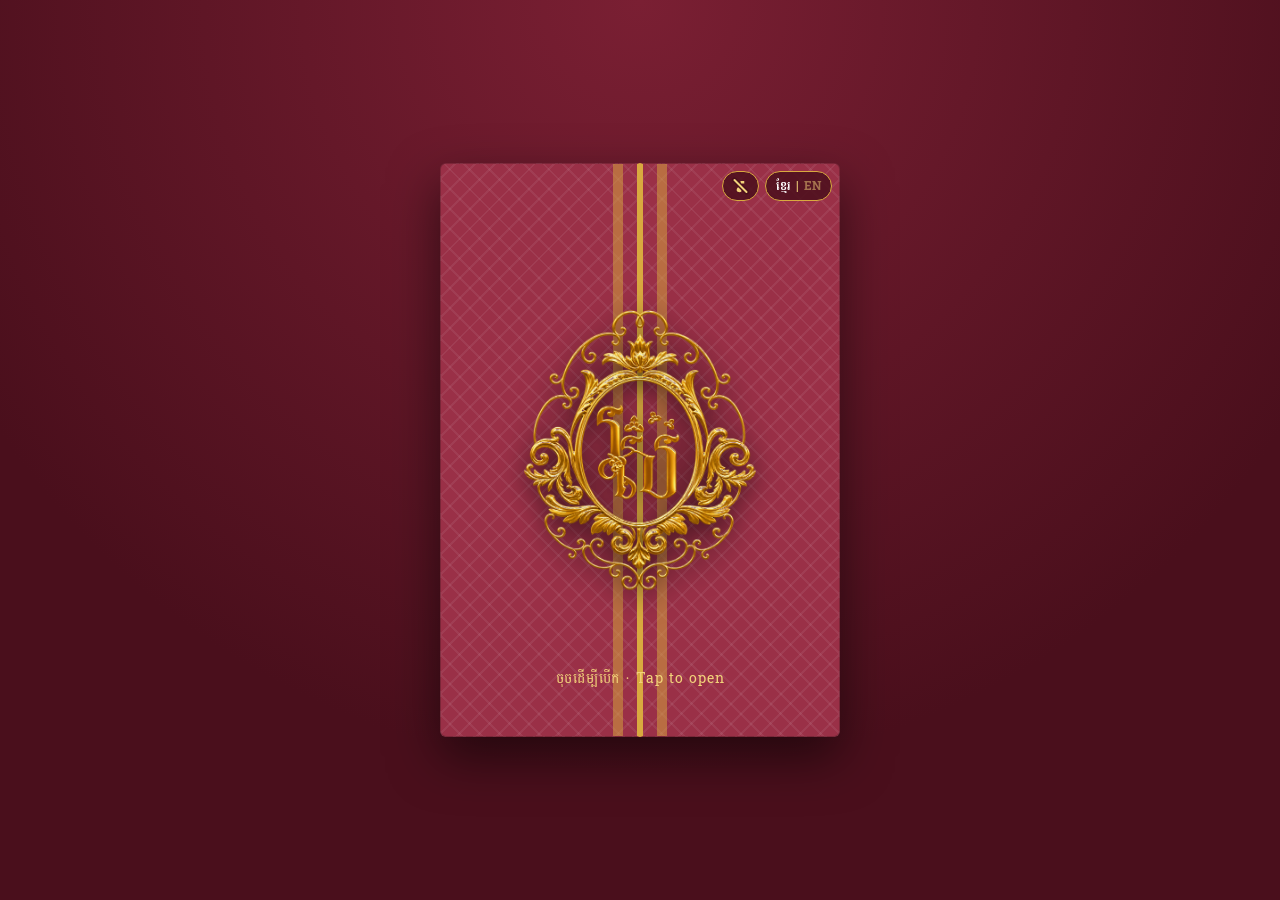
<file: index.html>
<!DOCTYPE html>
<html lang="km">
<head>
<meta charset="utf-8">
<meta name="viewport" content="width=device-width, initial-scale=1, viewport-fit=cover">
<title>សិរីមង្គលអាពាហ៍ពិពាហ៍ · Wedding Invitation</title>
<link href="https://fonts.googleapis.com/css2?family=Moul&family=Battambang:wght@400;700&family=Great+Vibes&family=Cinzel:wght@500;700&family=Lora:wght@400;600&display=swap" rel="stylesheet">
<link rel="stylesheet" href="css/style.css">
<script src="js/config.js"></script></head>
<body>
<audio id="bgm" loop preload="auto" playsinline></audio>
<svg width="0" height="0" style="position:absolute"><defs>
<g id="kbach">
 <g fill="#d9a93f" stroke="#7a5a10" stroke-width=".6">
  <path id="pt" d="M0-6C3-14 3-26 0-34C-3-26-3-14 0-6Z"/>
  <use href="#pt" transform="rotate(45)"/><use href="#pt" transform="rotate(90)"/><use href="#pt" transform="rotate(135)"/>
  <use href="#pt" transform="rotate(180)"/><use href="#pt" transform="rotate(225)"/><use href="#pt" transform="rotate(270)"/><use href="#pt" transform="rotate(315)"/>
 </g>
 <circle r="9" fill="#f2d27a" stroke="#7a5a10"/><circle r="4" fill="#d9a93f" stroke="#7a5a10"/>
</g></defs></svg>

<div class="wrap">
 <div class="stage" id="stage">
  <div class="card lock" id="card"><div class="frame">
   <div class="lk lkt"><span class="lk1">WEDDING INVITATION</span><span class="lk2" data-t="ttl"></span><span class="lk3" id="lkn"></span></div><div class="sc" id="scr" style="aspect-ratio:3/4;width:78%;margin:0 auto 12px"><img data-i="4" alt=""><canvas id="cv"></canvas><canvas id="spk"></canvas><i class="fgr"></i></div><div class="lk lkb"><div class="bar"><i id="lkb"></i></div><div class="lkh" data-t="lkH"></div></div><div class="lgo rv"><img data-lg alt=""></div>
<div class="eyb">WEDDING INVITATION</div>
<h1 class="ttl" data-t="ttl">សិរីមង្គលអាពាហ៍ពិពាហ៍</h1>
<div class="orn"><i></i><u></u><i></i></div>
<div class="inv rv"><div class="lab" data-t="lab">សូមគោរពអញ្ជើញ</div>
<div class="hon" data-t="hon">ឯកឧត្តម លោកជំទាវ លោក លោកស្រី អ្នកនាង កញ្ញា</div>
<div class="sen" data-t="sen">ចូលរួមជាអធិបតី និងជាភ្ញៀវកិត្តិយស<br>ក្នុងពិធីរៀបមង្គលការកូនប្រុស កូនស្រីរបស់យើងខ្ញុំ</div></div>
<div class="pc rv"><div class="tag" data-t="tagG">កូនប្រុស · Groom</div><div class="names" id="gn"></div><div class="par" id="gpar"></div></div>
<div class="amp">&amp;</div>
<div class="pc rv"><div class="tag" data-t="tagB">កូនស្រី · Bride</div><div class="names" id="bn"></div><div class="par" id="bpar"></div></div>
<div class="dtc rv"><div class="dtr"><div class="s" id="dwk"></div><div class="big" id="dday"></div><div class="s" id="dtm"></div></div>
<div class="mo" id="dmo"></div>
<div class="pin"><svg viewBox="0 0 24 24"><path d="M12 2a7 7 0 0 0-7 7c0 5 7 13 7 13s7-8 7-13a7 7 0 0 0-7-7zm0 9.500A2.500 2.500 0 1 1 12 6.500a2.500 2.500 0 0 1 0 5z"/></svg><span id="loc"></span></div></div><div class="cdw"><div class="ct" data-t="cdt">រាប់ថយក្រោយទៅថ្ងៃមង្គលការ</div><div class="cd rv" id="cd"></div></div>
   <div class="rule"></div>
   <div class="moul" style="font-size:14px" data-t="prog">កម្មវិធីពិធី</div>
   <div class="sched" id="sc"></div>
   <div class="rule"></div>
   <div class="rv"><div class="gt" data-t="story">ដំណើរស្នេហ៍របស់យើង</div><div class="gs" data-t="storyS">Our Love Story</div><div class="pol"><figure style="--r:-4deg"><img data-i="2" alt=""><figcaption>Love</figcaption></figure><figure style="--r:3deg"><img data-i="5" alt=""><figcaption>Forever</figcaption></figure><figure style="--r:2deg"><img data-i="6" alt=""><figcaption>Together</figcaption></figure><figure style="--r:-3deg"><img data-i="3" alt=""><figcaption>Always</figcaption></figure><figure style="--r:-1deg"><img data-i="7" alt=""><figcaption>Us</figcaption></figure></div></div>

<div class="rule"></div>
<div class="en" id="en"></div>
   <div class="small" id="enl"></div>
   <div class="gt lc rv" data-t="locT">ទីតាំងពិធី</div>
    <div class="mapx rv" id="mapbox"><div class="mapfr"><iframe id="mapf" title="Map" referrerpolicy="no-referrer-when-downgrade" allowfullscreen></iframe><div class="mtint"></div><div class="mglow"></div><svg class="mk a" viewBox="-40 -40 80 80"><use href="#kbach"/></svg><svg class="mk b" viewBox="-40 -40 80 80"><use href="#kbach"/></svg><div class="mshield" id="msh"><span><svg viewBox="0 0 24 24"><path d="M12 2a7 7 0 0 0-7 7c0 5 7 13 7 13s7-8 7-13a7 7 0 0 0-7-7zm0 9.500A2.500 2.500 0 1 1 12 6.500a2.500 2.500 0 0 1 0 5z"/></svg><i data-t="mapTap" style="font-style:normal">ចុចដើម្បីប្រើផែនទី</i></span></div></div><div class="mcard"><div class="mvn" id="mvn"></div><div class="mbt"><a class="p" id="map" href="#" target="_blank" rel="noopener"><svg viewBox="0 0 24 24"><path d="M12 2a7 7 0 0 0-7 7c0 5 7 13 7 13s7-8 7-13a7 7 0 0 0-7-7zm0 9.500A2.500 2.500 0 1 1 12 6.500a2.500 2.500 0 0 1 0 5z"/></svg><span data-t="mOpen"></span></a><a id="mdir" href="#" target="_blank" rel="noopener"><svg viewBox="0 0 24 24"><path d="M21 3 3 10.500l7 2.500 2.500 7z"/></svg><span data-t="mDir"></span></a></div></div></div>
   <div class="rule"></div>
   <div class="wish rv" id="wish">
    <div class="gt" data-t="wT"></div><div class="gs" data-t="wS"></div>
    <input id="wn" type="text" maxlength="40" autocomplete="name">
    <div class="q" data-t="wQ"></div>
    <div class="rsvp"><button type="button" id="ry" data-t="wY"></button><button type="button" id="rn" data-t="wN"></button></div>
    <div class="q" data-t="wE"></div>
    <div id="emo"><button type="button">💖</button><button type="button">🥰</button><button type="button">🎉</button><button type="button">💐</button><button type="button">🥂</button><button type="button">💍</button><button type="button">😍</button><button type="button">🙏</button><button type="button">🌹</button><button type="button">✨</button></div>
    <textarea id="ww" maxlength="300"></textarea>
    <div class="q" data-t="wVia"></div>
    <div class="wsend"><button type="button" id="sWa">WhatsApp</button><button type="button" id="sTg">Telegram</button><button type="button" id="sMs">Messenger</button></div>
    <div class="wst" id="wst" aria-live="polite"></div>
   </div>
   <div class="foot" data-t="foot">សូមអរគុណ · Thank you</div><div class="fin rv"><img data-i="1" alt=""><div><div class="m" data-t="finm">សូមអរគុណ</div><div class="w" data-t="finw">វត្តមានរបស់លោកអ្នក គឺជាកាដូដ៏មានតម្លៃបំផុតសម្រាប់យើងខ្ញុំ</div><div class="e" data-t="fine">Your presence is our greatest gift</div></div></div>
  </div><div class="cr"><div class="dv"><i></i><u></u><i></i></div><div class="mw">Made with <span style="color:var(--maroon2)">&#9829;</span> by <img src="images/footer-logo.png" alt="Our Chapter"></div><div class="tag">DIGITAL WEDDING INVITATIONS</div><div class="ic"><a id="tg" href="#" target="_blank" rel="noopener" aria-label="Telegram"><svg viewBox="0 0 24 24"><path d="M21.9 4.3 2.7 11.7c-1 .4-1 1.1-.2 1.3l4.9 1.5 1.9 5.8c.2.6.4.8.9.8.4 0 .6-.2.9-.4l2.3-2.2 4.8 3.5c.9.5 1.5.2 1.7-.8l3-14.5c.3-1.2-.4-1.7-1.3-1.3zM8.5 13.7l9.3-5.8c.4-.3.8-.1.5.2l-7.700 7-.3 3.100z"/></svg></a><u></u><a id="wa" href="#" target="_blank" rel="noopener" aria-label="WhatsApp"><svg viewBox="0 0 24 24"><path d="M12 2a10 10 0 0 0-8.600 15L2 22l5.200-1.400A10 10 0 1 0 12 2zm5.200 13.900c-.2.6-1.300 1.200-1.800 1.200-.5.1-1 .2-3.300-.7-2.800-1.200-4.600-4-4.700-4.200-.1-.2-1.100-1.500-1.100-2.800s.7-2 1-2.300c.2-.3.5-.3.700-.3h.5c.2 0 .4 0 .6.5l.8 2c.1.2.1.3 0 .5l-.4.6c-.1.1-.3.3-.1.600.2.300.8 1.300 1.700 2.100 1.100 1 2.100 1.300 2.400 1.400.3.100.5.1.6-.1l.9-1.100c.2-.3.4-.2.600-.1l1.900.9c.3.1.5.2.5.3.1.2.1.8-.1 1.400z"/></svg></a><u></u><a id="ms" href="#" target="_blank" rel="noopener" aria-label="Messenger"><svg viewBox="0 0 24 24"><path d="M12 2C6.500 2 2 6.200 2 11.500c0 2.900 1.300 5.500 3.500 7.200V22l3.200-1.800c1 .3 2 .4 3.300.4 5.500 0 10-4.200 10-9.500S17.500 2 12 2zm1 12.800-2.500-2.700-4.900 2.700 5.400-5.700 2.600 2.700 4.800-2.700z"/></svg></a></div></div></div>
  <div class="door l"></div><div class="door r"></div>
  <img class="emblem" id="em" data-lg alt="">
  <div class="hint">ចុចដើម្បីបើក · Tap to open</div>
  <div id="intro" aria-hidden="true">
   <div class="rays"></div><div class="ispk" id="ispk"></div><div class="fs"><img data-i="4" alt="" style="--x:-3%;--y:2%;--s:0.0s"><img data-i="0" alt="" style="--x:3%;--y:-2%;--s:2.4s"><img data-i="3" alt="" style="--x:-2%;--y:-3%;--s:4.8s"><img data-i="2" alt="" style="--x:3%;--y:3%;--s:7.2s"><img data-i="5" alt="" style="--x:-3%;--y:-2%;--s:9.6s"><img data-i="1" alt="" style="--x:2%;--y:3%;--s:12.0s"></div><div class="fvg"></div><div class="ffr"></div><svg class="fk a" viewBox="-40 -40 80 80"><use href="#kbach"/></svg><svg class="fk b" viewBox="-40 -40 80 80"><use href="#kbach"/></svg><svg class="fk c" viewBox="-40 -40 80 80"><use href="#kbach"/></svg><svg class="fk d" viewBox="-40 -40 80 80"><use href="#kbach"/></svg><div class="ftk"><i style="--s:0.0s"></i><i style="--s:2.4s"></i><i style="--s:4.8s"></i><i style="--s:7.2s"></i><i style="--s:9.6s"></i><i style="--s:12.0s"></i></div>
   <div class="ss"><img data-i="4" alt=""><img data-i="3" alt=""><img data-i="1" alt=""><img data-i="2" alt=""><img data-i="0" alt=""><img data-i="5" alt=""><img data-i="6" alt=""><img data-i="7" alt=""></div><div class="pl"><figure style="--i:0;--r:-7deg;left:5%;top:1%"><img data-i="4" alt=""></figure><figure style="--i:1;--r:6deg;left:57%;top:0%"><img data-i="0" alt=""></figure><figure style="--i:2;--r:5deg;left:3%;top:27%"><img data-i="3" alt=""></figure><figure style="--i:3;--r:-5deg;left:58%;top:26%"><img data-i="2" alt=""></figure><figure style="--i:4;--r:-2deg;left:31%;top:12%"><img data-i="5" alt=""></figure><figure style="--i:5;--r:-4deg;left:5%;top:54%"><img data-i="6" alt=""></figure><figure style="--i:6;--r:5deg;left:56%;top:53%"><img data-i="7" alt=""></figure><figure style="--i:7;--r:3deg;left:31%;top:36%"><img data-i="1" alt=""></figure></div>
   <div class="bk"><div class="pgb pgL"></div><div class="pgb pgR"><div class="pg r"><img data-i="7" alt=""><span class="cap">Amour</span></div></div><div class="lf" style="--a:13;--b:4;--d:3.6s"><div class="fc"><div class="pg r"><img data-i="0" alt=""><span class="cap">Forever</span></div></div><div class="fc bc"><div class="pg l"><img data-i="3" alt=""><span class="cap">Together</span></div></div></div><div class="lf" style="--a:12;--b:5;--d:5.4s"><div class="fc"><div class="pg r"><img data-i="2" alt=""><span class="cap">Love</span></div></div><div class="fc bc"><div class="pg l"><img data-i="5" alt=""><span class="cap">Always</span></div></div></div><div class="lf" style="--a:11;--b:6;--d:7.2s"><div class="fc"><div class="pg r"><img data-i="6" alt=""><span class="cap">Joy</span></div></div><div class="fc bc"><div class="pg l"><img data-i="1" alt=""><span class="cap">Blessed</span></div></div></div><div class="lf" style="--a:20;--b:3;--d:1.2s"><div class="fc cvf"><svg viewBox="-40 -40 80 80"><use href="#kbach"/></svg><span class="cvt" data-t="ttl"></span><i class="cvl"></i><span class="cve">WEDDING INVITATION</span></div><div class="fc bc"><div class="pg l"><img data-i="4" alt=""><span class="cap">Us</span></div></div></div></div><div class="itx"><div class="i1 moul" data-t="i1">សិរីមង្គលអាពាហ៍ពិពាហ៍</div><div class="i2" id="in1"></div><div class="i2a">&amp;</div><div class="i2" id="in2"></div><div class="i3" id="idt"></div></div>
   <button class="skip" id="skip" data-t="skip">រំលង</button>
   <div class="prog"><i></i></div>
  </div>
  <div class="ctl" id="ctl">
      <button id="mus" class="off" aria-label="Music"><svg viewBox="0 0 24 24"><path d="M12 3v10.55A4 4 0 1 0 14 17V7h4V3z"/></svg><i class="sl"></i></button>
      <button id="lang" aria-label="Language"><b data-l="km">ខ្មែរ</b><span>|</span><b data-l="en">EN</b></button>
  </div>
 </div>
</div>

<script>document.getElementById("intro").classList.add("st-"+((typeof D!=="undefined"&&D.introStyle)||"full"))</script>
<script src="js/main.js"></script>
<script src="js/scratch-logo.js"></script>
<script src="js/scratch.js"></script>
<script src="js/countdown.js"></script>
<script src="js/effects.js"></script>
<script src="js/map.js"></script>
</body>
</html>
</file>
<file: css/style.css>
/* ================= STYLES (colors, fonts, layout, animations) =================
   Main colors are at the very top: --maroon, --gold, --paper, --ink ... */
:root{--bg:#4a0f1c;--maroon:#7a1f33;--maroon2:#9a3047;--gold:#d9a93f;--gold2:#f2d27a;--paper:#fbf4e4;--ink:#6b1a2b;--muted:#8a5a4a;
box-sizing:border-box;padding-top:env(safe-area-inset-top,0px);padding-bottom:env(safe-area-inset-bottom,0px)}
@media (prefers-color-scheme: dark){:root:not([data-theme="light"]){--bg:#2a0810;--paper:#f3e9d2}}
:root[data-theme="dark"]{--bg:#2a0810;--paper:#f3e9d2}
html{scroll-padding-top:env(safe-area-inset-top,0px)}
*{box-sizing:border-box}
body{margin:0;min-height:100vh;background:radial-gradient(circle at 50% 0,var(--maroon) 0,var(--bg) 70%);font-family:'Battambang','Noto Sans Khmer',serif;color:var(--ink);display:flex;justify-content:center;padding:24px 14px}
.wrap{width:100%;max-width:400px;position:relative}
.stage{position:relative;aspect-ratio:3/4.3;perspective:1200px}
.card{position:absolute;inset:0;background:var(--paper);border-radius:6px;padding:14px;overflow-y:auto;box-shadow:0 20px 50px #0008}
.frame{border:2px solid var(--gold);outline:1px solid var(--gold);outline-offset:-7px;border-radius:4px;padding:26px 18px;text-align:center;min-height:100%}
.moul{font-family:'Moul',serif;color:var(--maroon)}
h1{font-size:19px;margin:6px 0 14px;font-weight:400}
.names{font-family:'Moul',serif;font-size:17px;color:var(--maroon);margin:4px 0}
.amp{font-family:'Great Vibes',cursive;color:var(--gold);font-size:34px;line-height:1}
.small{font-size:13px;line-height:1.9;color:var(--muted)}
.rule{height:12px;margin:14px 0;background:linear-gradient(90deg,transparent,var(--gold),transparent);-webkit-mask:radial-gradient(circle 4px at 50% 50%,#0000 98%,#000) ;mask:none;opacity:.8;height:1.5px}
.date{font-family:'Moul',serif;color:var(--maroon);font-size:14px;line-height:2}
.en{font-family:'Great Vibes',cursive;font-size:24px;color:var(--maroon2)}
.sched{text-align:left;margin:10px auto 0;font-size:13px;line-height:1.7}
.sched div{display:flex;gap:10px;padding:5px 0;border-bottom:1px dotted var(--gold)}
.sched b{min-width:92px;color:var(--maroon)}
.door{position:absolute;top:0;bottom:0;width:50%;background:
 repeating-linear-gradient(45deg,#ffffff10 0 2px,transparent 2px 14px),
 repeating-linear-gradient(-45deg,#ffffff10 0 2px,transparent 2px 14px),var(--maroon2);
 transition:transform 1.4s cubic-bezier(.6,.05,.2,1);z-index:3;border:1px solid #0003}
.door.l{left:0;transform-origin:left;border-radius:6px 0 0 6px;border-right:3px solid var(--gold)}
.door.r{right:0;transform-origin:right;border-radius:0 6px 6px 0;border-left:3px solid var(--gold)}
.door::after{content:"";position:absolute;top:0;bottom:0;width:10px;background:var(--gold);opacity:.5}
.l::after{right:14px}.r::after{left:14px}
.open .l{transform:rotateY(-110deg)}.open .r{transform:rotateY(110deg)}
.emblem{position:absolute;left:50%;top:50%;width:46%;transform:translate(-50%,-50%);z-index:4;transition:opacity .6s;cursor:pointer;filter:drop-shadow(0 4px 8px #0006)}
.open .emblem,.open .hint{opacity:0;pointer-events:none}
.hint{position:absolute;left:0;right:0;bottom:8%;text-align:center;z-index:4;color:var(--gold2);font-size:14px;letter-spacing:.05em;transition:opacity .6s;animation:p 2s infinite}
@keyframes p{50%{opacity:.4}}
.top{display:block;width:70px;margin:0 auto}
.foot{margin-top:12px;font-size:12px;color:var(--muted)}
.btn{display:inline-block;margin-top:12px;padding:8px 18px;border:1px solid var(--gold);color:var(--maroon);text-decoration:none;border-radius:20px;font-size:13px}

.arch{width:78%;aspect-ratio:3/4;margin:0 auto 12px;border-radius:999px 999px 8px 8px;overflow:hidden;border:3px solid var(--gold);outline:1px solid var(--gold);outline-offset:4px;box-shadow:0 10px 26px #0004;position:relative}
.arch img{width:100%;height:100%;object-fit:cover;object-position:50% 25%;display:block;animation:kb 14s ease-in-out infinite alternate}
@keyframes kb{to{transform:scale(1.12)}}
.rv{opacity:0;transform:translateY(22px);transition:opacity .9s,transform .9s}.rv.in{opacity:1;transform:none}
.gt{font-family:'Moul',serif;color:var(--maroon);font-size:15px;margin:4px 0 2px}
.gs{font-family:'Great Vibes',cursive;color:var(--gold);font-size:22px;margin-bottom:10px}
.car{display:flex;gap:12px;overflow-x:auto;scroll-snap-type:x mandatory;margin:0 -18px;padding:6px 18px 14px;-webkit-overflow-scrolling:touch}
.car::-webkit-scrollbar{display:none}
.car figure{margin:0;flex:0 0 74%;scroll-snap-align:center;aspect-ratio:3/4;border-radius:999px 999px 10px 10px;overflow:hidden;border:2px solid var(--gold);box-shadow:0 8px 20px #0004;cursor:zoom-in}
.car img{width:100%;height:100%;object-fit:cover;display:block}
.sw{font-size:11px;color:var(--muted);margin-bottom:6px}
.ring{position:relative;margin:16px -18px 0;height:210px;overflow:hidden;cursor:zoom-in}
.ring img{width:100%;height:100%;object-fit:cover;object-position:50% 70%}
.ring::after{content:"";position:absolute;inset:0;background:linear-gradient(#fbf4e400 60%,#7a1f33cc)}
.ring span{position:absolute;bottom:10px;left:0;right:0;z-index:2;color:var(--gold2);font-family:'Moul',serif;font-size:14px}
.fin{position:relative;margin:16px -18px -26px;height:300px;overflow:hidden;cursor:zoom-in}
.fin img{width:100%;height:100%;object-fit:cover}
.fin::after{content:"";position:absolute;inset:0;background:linear-gradient(#0000 35%,#2a0810e6)}
.fin>div{position:absolute;bottom:18px;left:0;right:0;z-index:2;color:var(--gold2);text-align:center}
.fin .m{font-family:'Moul',serif;font-size:15px}.fin .e{font-family:'Great Vibes',cursive;font-size:26px}
#lb{position:fixed;inset:0;background:#000d;display:none;align-items:center;justify-content:center;z-index:99;padding:16px}
#lb.on{display:flex}#lb img{max-width:100%;max-height:100%;border-radius:6px}
.sp{position:fixed;top:-10px;width:6px;height:6px;border-radius:50%;background:var(--gold2);opacity:.7;pointer-events:none;animation:fall linear infinite;z-index:0}
@keyframes fall{to{transform:translateY(110vh) translateX(30px);opacity:0}}
.wrap{z-index:1}

html,body{min-height:100svh}
body{align-items:center;overflow-x:hidden;padding:16px 14px}
.wrap{width:min(100%,400px,calc((100svh - 32px)*.69));max-width:none}
.open .door{pointer-events:none;opacity:0;transition:transform 1.4s cubic-bezier(.6,.05,.2,1),opacity .5s 1.1s}
.sc{position:relative;width:84%;margin:6px auto 0;aspect-ratio:2/3;overflow:hidden;border-radius:999px 999px 12px 12px;border:3px solid var(--gold);box-shadow:0 10px 26px #0005;background:#000}
.sc img{width:100%;height:100%;object-fit:cover;display:block}
.sc canvas{position:absolute;inset:0;width:100%;height:100%;touch-action:none;cursor:crosshair;transition:opacity .9s}
.scl{position:absolute;left:0;right:0;bottom:0;padding:40px 8px 14px;background:linear-gradient(#0000,#2a0810dd);color:var(--gold2);font-family:'Moul',serif;font-size:14px}
.zt{position:absolute;top:10px;left:0;right:0;color:#fff;font-size:12px;opacity:0;transition:opacity .8s .6s}
.sc.done{cursor:zoom-in}.sc.done .zt{opacity:1;animation:p 2s infinite}
#lb img{width:100%;height:100%;object-fit:contain;animation:zin .6s cubic-bezier(.2,.8,.2,1)}
@keyframes zin{from{transform:scale(.55);opacity:0}}

.pol{display:grid;grid-template-columns:1fr 1fr;gap:20px 14px;padding:10px 2px 12px}
.pol figure{margin:0;background:#fff;padding:7px 7px 26px;box-shadow:0 8px 18px #0004;transform:rotate(var(--r));cursor:zoom-in;position:relative;border:1px solid #e8d9b0}
.pol figure:nth-child(even){margin-top:14px}
.pol figure:nth-child(5){grid-column:1/-1;width:74%;margin:0 auto}
.pol figure::before{content:"";position:absolute;top:-9px;left:50%;width:46px;height:16px;transform:translateX(-50%) rotate(-3deg);background:#d9a93fcc}
.pol img{width:100%;aspect-ratio:3/4;object-fit:cover;display:block}
.pol figcaption{position:absolute;bottom:2px;left:0;right:0;text-align:center;font-family:'Great Vibes',cursive;font-size:17px;color:var(--maroon)}

.cd{display:flex;justify-content:center;gap:8px;margin:6px 0 2px}
.cd div{min-width:58px;padding:8px 4px;border:1px solid var(--gold);border-radius:10px;background:#ffffff90}
.cd b{display:block;font-family:'Moul',serif;font-size:20px;color:var(--maroon)}
.cd span{font-size:11px;color:var(--muted)}
.sc.done{cursor:default}
html{overflow-x:hidden}
@media (max-width:600px){
html,body{height:100%;min-height:0;overflow-x:hidden}
body{display:block;padding:0}
.wrap{width:100%;max-width:none;height:100%}
.stage{aspect-ratio:auto;height:100%;width:100%}
.card{border-radius:0;padding:10px}
.door,.door.l,.door.r{border-radius:0}
}

.cd:not(.in) div{opacity:0}
.cd.in div{animation:pop .7s both}
.cd.in div:nth-child(2){animation-delay:.15s}.cd.in div:nth-child(3){animation-delay:.3s}
.cd.in div:nth-child(4){animation:pop .7s .45s both,glow 1.2s 1.3s infinite}
@keyframes pop{from{opacity:0;transform:translateY(16px) scale(.7)}}
@keyframes glow{50%{box-shadow:0 0 14px #d9a93fcc;border-color:var(--gold2)}}
.cd b{display:block}.cd b.fl{animation:flp .5s}
@keyframes flp{0%{transform:translateY(-70%) rotateX(85deg);opacity:0}100%{transform:none;opacity:1}}

.fin{margin-bottom:0}
.ft{margin:0 -18px -26px;padding:20px 14px 28px;background:var(--paper);text-align:center}
.lg{width:120px;display:block;margin:0 auto 6px}
.wish{font-size:13px;color:var(--maroon);line-height:1.8}
.wen{font-family:'Great Vibes',cursive;font-size:21px;color:var(--maroon2)}
.soc{display:flex;gap:6px;justify-content:center;flex-wrap:wrap;margin-top:12px}
.soc a{display:flex;align-items:center;gap:5px;padding:8px 11px;border-radius:20px;background:var(--maroon);color:var(--gold2);font-size:12px;text-decoration:none}
.soc svg{width:15px;height:15px;fill:currentColor}
@media (max-width:600px){.wrap{position:fixed;inset:0;height:auto}.stage{height:100%}.card{padding-top:calc(10px + env(safe-area-inset-top,0px))}}

.open .hint{display:none}
.cr{text-align:center;padding:18px 0 16px;color:var(--muted)}
.cr .dv{display:flex;align-items:center;justify-content:center;gap:6px;margin-bottom:10px}
.cr .dv i{display:block;width:70px;height:1px;background:var(--gold)}
.cr u,.cr .ic u{display:block;width:5px;height:5px;background:var(--gold);transform:rotate(45deg);text-decoration:none}
.cr .mw{font-family:'Great Vibes',cursive;font-size:18px;display:flex;align-items:center;justify-content:center;gap:6px}
.cr .mw img{height:24px;width:auto}
.cr .tag{font-size:8px;letter-spacing:.28em;margin-top:6px;opacity:.7}
.cr .ic{display:flex;justify-content:center;align-items:center;gap:12px;margin-top:10px}
.cr .ic a{color:var(--muted);display:flex}.cr .ic svg{width:18px;height:18px;fill:currentColor}

.fin{margin-bottom:-26px;height:400px}
.fin .w{font-size:13px;line-height:1.7;margin:6px 16px 2px;color:#fff3d0}
.fin .e{font-size:23px}
.cdw{margin:14px -4px 6px;padding:16px 10px 14px;border-radius:16px;background:radial-gradient(circle at 50% 0,#9a3047 0,#5a1424 55%,#3a0a15 100%);border:1px solid var(--gold);outline:1px solid #d9a93f66;outline-offset:-6px;box-shadow:0 12px 28px #4a0f1c66,inset 0 0 30px #0006;position:relative;overflow:hidden}
.cdw::before{content:"";position:absolute;top:0;bottom:0;width:60px;left:-90px;background:linear-gradient(100deg,transparent,#f2d27a40,transparent);transform:skewX(-20deg);animation:sw 5s infinite}
@keyframes sw{55%,100%{left:125%}}
.cdw .ct{font-family:'Moul',serif;color:var(--gold2);font-size:12px;margin:0 0 14px;display:flex;align-items:center;gap:8px}
.cdw .ct::before,.cdw .ct::after{content:"";flex:1;height:1px;background:linear-gradient(90deg,transparent,var(--gold))}
.cdw .ct::after{transform:scaleX(-1)}
.cd{display:flex;justify-content:center;gap:14px;margin:0}
.cd div{position:relative;flex:1;max-width:68px;min-width:0;padding:11px 2px 9px;border:1px solid #d9a93f99;border-radius:12px;background:linear-gradient(#ffffff18,#ffffff05)}
.cd b{background:linear-gradient(#fff3c4,#d9a93f 60%,#a8741f);-webkit-background-clip:text;background-clip:text;color:transparent;font-family:'Moul',serif;font-size:22px;line-height:1.3}
.cd span{color:var(--gold2);font-size:10.5px;opacity:.9}
.cd div:not(:last-child)::after{content:":";position:absolute;right:-11px;top:26%;color:var(--gold2);font-size:16px;animation:p 1s infinite}
.sched{margin:12px auto 0}
.sched>div{display:flex;align-items:center;gap:12px;padding:10px 4px;border-bottom:1px dotted var(--gold);opacity:0;transition:opacity .8s,transform .8s}
.sched>div:nth-child(odd){transform:translateX(-34px)}.sched>div:nth-child(even){transform:translateX(34px)}
.sched>div.in{opacity:1;transform:none}
.sched .ico{flex:0 0 46px;width:46px;height:46px;display:block}
.ico svg{width:100%;height:100%;fill:none;stroke:#b8862b;stroke-width:1.5;stroke-linecap:round;stroke-linejoin:round}
.ico svg *{stroke-dasharray:1;stroke-dashoffset:1;transition:stroke-dashoffset 1.8s .3s ease}
.sched>div.in .ico svg *{stroke-dashoffset:0}
.sched .vl{display:block;width:1.5px;align-self:stretch;background:linear-gradient(var(--maroon2),var(--gold));opacity:.55}
.sched .tx{display:block}
.sched .tx b{display:block;min-width:0;color:var(--maroon);font-size:12.5px}
.sched .tx span{font-size:14px;color:var(--ink)}

.emblem{width:58%;max-height:72%;object-fit:contain}
.emblem{filter:drop-shadow(0 6px 14px #000a)}
@keyframes fl{50%{margin-top:-6px}}
.lgo img{width:104px;filter:drop-shadow(0 4px 8px #b8862b55)}
.eyb{font-size:9px;letter-spacing:.38em;color:var(--muted);margin-top:2px}
.ttl{font-family:'Moul',serif;font-weight:400;font-size:20px;line-height:1.6;margin:4px 0 2px;background:linear-gradient(90deg,#7a1f33 20%,#c8932e 50%,#7a1f33 80%);background-size:220% auto;-webkit-background-clip:text;background-clip:text;color:transparent;animation:shn 5s linear infinite}
@keyframes shn{to{background-position:220% center}}
.orn{display:flex;align-items:center;justify-content:center;gap:6px;margin:6px 0 14px}
.orn i{display:block;width:60px;height:1px;background:var(--gold)}
.orn u{display:block;width:6px;height:6px;background:var(--gold);transform:rotate(45deg)}
.inv .lab{font-family:'Moul',serif;font-size:13px;color:var(--maroon2)}
.inv .hon{font-size:11.5px;color:var(--muted);margin:4px 0 8px;line-height:1.7}
.inv .sen{font-size:13.5px;line-height:1.9;color:var(--ink)}
.pc{margin:22px 0 14px;padding:20px 12px 14px;border:1px solid var(--gold);border-radius:14px;background:linear-gradient(#ffffffaa,#ffffff33);position:relative}
.pc .tag{position:absolute;top:-12px;left:50%;transform:translateX(-50%);padding:3px 14px;border-radius:12px;background:var(--maroon);color:var(--gold2);font-size:11px;white-space:nowrap}
.pc .names{font-size:22px;margin:2px 0 8px}
.par{font-size:12.5px;line-height:1.8;color:var(--muted)}
.amp{animation:hb 2s ease-in-out infinite;margin:-4px 0 -2px}
@keyframes hb{50%{transform:scale(1.18)}}
.dtc{margin:18px 0 12px;padding:16px 10px 14px;border-radius:14px;border:1px solid var(--gold);outline:1px solid #d9a93f55;outline-offset:-5px;background:linear-gradient(#ffffffcc,#ffffff66)}
.dtr{display:flex;align-items:center;justify-content:space-between;gap:6px}
.dtr .s{flex:1;font-size:13.5px;color:var(--maroon);line-height:1.6;font-weight:700}
.dtr .big{flex:0 0 80px;height:80px;border-radius:50%;display:flex;align-items:center;justify-content:center;font-family:'Moul',serif;font-size:32px;color:var(--gold2);background:radial-gradient(circle at 30% 25%,#9a3047,#5a1424);border:2px solid var(--gold);box-shadow:0 6px 14px #4a0f1c55,inset 0 0 10px #0006}
.dtc .mo{font-family:'Moul',serif;color:var(--maroon);font-size:14px;margin-top:12px}
.dtc .pin{margin-top:8px;font-size:13px;color:var(--muted);display:flex;gap:6px;justify-content:center;align-items:center}
.dtc .pin svg{width:15px;height:15px;fill:var(--maroon2);flex:none}

/* ===== v2 additions ===== */
.card.lock{overflow:hidden}
.card.lock .frame{display:flex;flex-direction:column;justify-content:center;align-items:center}
.card.lock .frame>*:not(.sc){display:none}
.card.lock .sc{width:88%!important;margin:0!important}
html[lang=en] body{font-family:'Lora',Georgia,serif}
html[lang=en] :is(.moul,.names,.date,.gt,.fin .m,.cd b,.dtr .big,.dtc .mo,.cdw .ct,.ttl,.inv .lab,.ring span,.scl,.i1){font-family:'Cinzel',Georgia,serif;font-weight:500}
html[lang=en] .ttl{font-size:17px;letter-spacing:.04em}
html[lang=en] .inv .lab{font-size:12px;letter-spacing:.04em}
html[lang=en] .cdw .ct{font-size:10.5px;letter-spacing:.05em}
html[lang=en] .gt,html[lang=en] .fin .m{font-size:13.5px;letter-spacing:.05em}
html[lang=en] .names{font-size:19px}
html[lang=en] .dtc .mo{font-size:13px}
html[lang=en] .cd b{font-size:20px}
.ctl{position:absolute;top:calc(8px + env(safe-area-inset-top,0px));right:8px;z-index:20;display:flex;gap:6px}
.ctl button{position:relative;height:30px;min-width:30px;padding:0 10px;border-radius:15px;border:1px solid var(--gold);background:#4a0f1cd9;color:var(--gold2);font:600 11.5px 'Battambang','Lora',sans-serif;cursor:pointer;display:flex;align-items:center;justify-content:center;gap:5px;-webkit-tap-highlight-color:transparent}
.ctl svg{width:15px;height:15px;fill:currentColor}
#lang b{opacity:.5;font-weight:600}#lang b.on{opacity:1;color:#fff}
#mus .sl{position:absolute;width:19px;height:2px;background:currentColor;transform:rotate(45deg);border-radius:1px;box-shadow:0 0 0 1.5px #4a0f1c}
#mus:not(.off) .sl{display:none}
#mus:not(.off) svg{animation:p 1.6s infinite}
.mapbox{position:relative;margin:10px -2px 0;height:220px;border-radius:14px;overflow:hidden;border:2px solid var(--gold);outline:1px solid var(--gold);outline-offset:3px;box-shadow:0 8px 20px #0003;background:#e9e1cf}
.mapbox iframe{width:100%;height:100%;border:0;display:block}
.mshield{position:absolute;inset:0;display:flex;align-items:flex-end;justify-content:center;padding-bottom:10px;cursor:pointer}
.mshield span{padding:4px 12px;border-radius:14px;background:#4a0f1ccc;color:var(--gold2);font-size:11px}
.mapbox.live .mshield{display:none}
.gt.lc{margin-top:18px}
#intro{position:absolute;inset:0;z-index:8;display:none;flex-direction:column;align-items:center;justify-content:center;overflow:hidden;border-radius:6px;background:radial-gradient(circle at 50% 40%,#9a3047 0,#6b1a2b 38%,#2a0810 100%);opacity:0;transition:opacity .9s}
#intro.show{display:flex}#intro.on{opacity:1}
#intro::before{content:"";position:absolute;inset:0;background:repeating-linear-gradient(45deg,#ffffff0d 0 2px,transparent 2px 14px),repeating-linear-gradient(-45deg,#ffffff0d 0 2px,transparent 2px 14px)}
@media (max-width:600px){#intro{border-radius:0}}
.rays{position:absolute;left:50%;top:36%;width:900px;height:900px;margin:-450px 0 0 -450px;background:repeating-conic-gradient(#f2d27a2e 0 5deg,transparent 5deg 15deg);-webkit-mask:radial-gradient(circle,#000 4%,transparent 62%);mask:radial-gradient(circle,#000 4%,transparent 62%);opacity:0;animation:spin 50s linear infinite,fo 2.5s .2s forwards;will-change:transform}
@keyframes spin{to{transform:rotate(360deg)}}
@keyframes fo{to{opacity:1}}
@keyframes fu{from{opacity:0;transform:translateY(16px)}to{opacity:1;transform:none}}
.ispk{position:absolute;inset:0;pointer-events:none}
.ispk i{position:absolute;border-radius:50%;background:var(--gold2);box-shadow:0 0 8px var(--gold2);opacity:0;animation:tw 3s infinite}
@keyframes tw{0%,100%{opacity:0;transform:scale(.4)}50%{opacity:.9;transform:scale(1)}}
.ilw{position:relative;display:inline-block;opacity:0;transform:scale(.55);animation:lgIn 2.4s .3s cubic-bezier(.2,.8,.2,1) forwards,lgF 4s 2.8s ease-in-out infinite;filter:drop-shadow(0 8px 22px #000a) drop-shadow(0 0 16px #f2d27a66)}
.ilw img{display:block;height:min(34svh,290px);width:auto;max-width:76vw}
@keyframes lgIn{to{opacity:1;transform:scale(1)}}
@keyframes lgF{50%{transform:translateY(-7px) scale(1.03)}}
.ilw::after{content:"";display:none;position:absolute;inset:0;background:linear-gradient(105deg,transparent 38%,#fffbe6cc 50%,transparent 62%) 150% 0/250% 100% no-repeat;-webkit-mask:var(--logo) center/contain no-repeat;mask:var(--logo) center/contain no-repeat;animation:shn2 3.2s 2.8s infinite}
.ilw.ms::after{display:block}
@keyframes shn2{60%,100%{background-position:-60% 0}}
#intro .itx{position:relative;text-align:center;margin-top:14px;padding:0 20px}
.i1{font-size:14px;color:var(--gold2);line-height:1.8;opacity:0;animation:fu 1.2s 3.2s forwards}
.i2{font-family:'Moul',serif;font-size:16px;color:#fff3d0;line-height:1.7;opacity:0}
#in1{animation:fu 1.2s 4.6s forwards}#in2{animation:fu 1.2s 5.8s forwards}
.i2a{font-family:'Great Vibes',cursive;font-size:32px;color:var(--gold);line-height:1;opacity:0;animation:fu 1s 5.2s forwards}
html[lang=en] .i2{font-family:'Great Vibes',cursive;font-size:34px;font-weight:400;line-height:1.3}
.i3{margin-top:10px;font-size:13px;color:var(--gold2);opacity:0;animation:fu 1.2s 7.2s forwards}
.skip{position:absolute;left:0;right:0;margin:0 auto;width:max-content;bottom:calc(24px + env(safe-area-inset-bottom,0px));z-index:3;padding:9px 24px;border-radius:22px;border:1px solid #f2d27acc;background:#2a081099;color:var(--gold2);font:600 13px 'Battambang','Lora',sans-serif;letter-spacing:.06em;cursor:pointer;opacity:0;animation:fo .8s 1s forwards}
.skip::after{content:" \203A"}
.prog{position:absolute;left:0;right:0;bottom:0;height:3px;background:#f2d27a26;z-index:3}
.prog i{display:block;height:100%;width:0;background:linear-gradient(90deg,#d9a93f,#fff3c4);animation:pg 9.4s linear forwards}
@keyframes pg{to{width:100%}}

/* ===== Intro style: ARCH CINEMA ===== */
#intro.st-arch .pl{display:none}
#intro.st-arch .rays{display:block;top:38%;opacity:.9}
#intro.st-arch .ss{width:min(64vw,286px);height:min(48svh,410px);border:3px solid var(--gold2);border-radius:999px 999px 14px 14px;outline:1px solid #f2d27aaa;outline-offset:7px;box-shadow:0 0 0 7px #2a0810,0 0 0 8px #f2d27a66,0 18px 44px #000c,0 0 46px #f2d27a55}
#intro.st-arch .ss::after{content:"";position:absolute;inset:0;border-radius:inherit;box-shadow:inset 0 0 36px #2a0810cc;pointer-events:none;z-index:3}
#intro.st-arch .ss img{animation-name:ssf;animation-duration:3.4s}
#intro.st-arch .ss img:nth-child(8){animation-name:ssl}
#intro.st-arch .itx{margin-top:22px}
#intro.st-arch .i1{font-size:13px;letter-spacing:.08em}
#intro.st-arch .i2{font-size:19px;text-shadow:0 2px 10px #000a}
html[lang=en] #intro.st-arch .i2{font-size:32px}
#intro.st-arch .i3{padding:6px 18px;border-top:1px solid #f2d27a66;border-bottom:1px solid #f2d27a66;display:inline-block}
/* ===== Premium map ===== */
.mapx{position:relative;margin:12px 0 0;padding:0}
.mapfr{position:relative;height:244px;border-radius:26px 26px 14px 14px;overflow:hidden;border:2px solid var(--gold);outline:1px solid #d9a93f88;outline-offset:4px;box-shadow:0 14px 30px #4a0f1c55,inset 0 0 0 5px #fbf4e4;background:#e9e1cf}
.mapfr iframe{position:absolute;left:0;top:-64px;width:100%;height:calc(100% + 64px);border:0;filter:sepia(.5) saturate(.8) hue-rotate(-14deg) contrast(1.06) brightness(1.03)}
.mtint{position:absolute;inset:0;pointer-events:none;background:radial-gradient(circle at 50% 46%,transparent 45%,#7a1f3340 100%),linear-gradient(#f2d27a18,#7a1f3320);mix-blend-mode:multiply}
.mglow{position:absolute;left:50%;top:calc(50% - 32px);width:70px;height:70px;margin:-35px 0 0 -35px;border-radius:50%;border:2px solid #d9a93f;pointer-events:none;animation:mgl 2.4s ease-out infinite}
@keyframes mgl{from{transform:scale(.3);opacity:.9}to{transform:scale(1.6);opacity:0}}
.mk{position:absolute;width:34px;height:34px;z-index:3;pointer-events:none;opacity:.95}
.mk.a{left:6px;top:6px}.mk.b{right:6px;top:6px;transform:scaleX(-1)}
.mapx .mshield{align-items:center;justify-content:center;padding:0;background:linear-gradient(#4a0f1c22,#4a0f1c66);z-index:4}
.mapx .mshield span{display:flex;align-items:center;gap:7px;padding:9px 18px;border-radius:24px;background:#4a0f1cd9;border:1px solid var(--gold2);color:var(--gold2);font-size:12.5px;box-shadow:0 6px 16px #0006;-webkit-backdrop-filter:blur(4px);backdrop-filter:blur(4px)}
.mapx .mshield svg{width:15px;height:15px;fill:currentColor}
#mapbox.live .mshield{display:none}
.mcard{position:relative;z-index:5;margin:-28px 12px 0;padding:14px 12px 12px;border-radius:16px;background:radial-gradient(circle at 50% 0,#9a3047,#5a1424 70%,#3a0a15);border:1px solid var(--gold);box-shadow:0 12px 26px #4a0f1c66,inset 0 0 0 3px #3a0a15,inset 0 0 0 4px #d9a93f66;text-align:center}
.mcard .mvn{font-family:'Moul',serif;font-size:12.5px;line-height:1.7;color:var(--gold2)}
html[lang=en] .mcard .mvn{font-family:'Cinzel',Georgia,serif;letter-spacing:.04em}
.mcard .mbt{display:flex;gap:8px;margin-top:10px}
.mcard .mbt a{flex:1;display:flex;align-items:center;justify-content:center;gap:6px;padding:9px 6px;border-radius:20px;font-size:12px;font-weight:700;text-decoration:none;border:1px solid var(--gold2);color:var(--gold2)}
.mcard .mbt a.p{background:linear-gradient(135deg,#f2d27a,#c8932e);color:#4a0f1c;border-color:transparent}
.mcard .mbt svg{width:14px;height:14px;fill:currentColor}

/* ===== Intro style: 3D PHOTO RING ===== */
#intro.st-ring{--R:min(48vw,200px);perspective:1000px}
#intro.st-ring .ss{display:none}
#intro.st-ring .rays{display:block;top:44%;opacity:.9}
#intro.st-ring .pl{display:block;position:relative;z-index:2;width:min(40vw,170px);aspect-ratio:3/4.3;margin:10px 0 0;transform-style:preserve-3d;opacity:0;animation:ringIn 1.4s .3s forwards,ringSpin 26s 1s linear infinite}
@keyframes ringIn{to{opacity:1}}
@keyframes ringSpin{from{transform:translateZ(calc(var(--R)*-.5)) rotateY(0)}to{transform:translateZ(calc(var(--R)*-.5)) rotateY(-360deg)}}
#intro.st-ring .pl figure{position:absolute!important;left:0!important;top:0!important;width:100%!important;height:100%!important;margin:0!important;padding:5px!important;opacity:1!important;animation:none!important;border-radius:999px 999px 10px 10px;background:linear-gradient(160deg,#f2d27a,#b8862b);border:0;box-shadow:0 10px 26px #000a,0 0 18px #f2d27a44;transform:rotateY(calc(var(--i)*45deg)) translateZ(var(--R))!important;backface-visibility:visible}
#intro.st-ring .pl figure::before{display:none}
#intro.st-ring .pl img{width:100%;height:100%;aspect-ratio:auto;object-fit:cover;border-radius:999px 999px 6px 6px}
#intro.st-ring .itx{margin-top:44px}
#intro.st-ring .i2{font-size:19px;text-shadow:0 2px 10px #000a}
html[lang=en] #intro.st-ring .i2{font-size:32px}
#intro.st-ring .i3{padding:6px 18px;border-top:1px solid #f2d27a66;border-bottom:1px solid #f2d27a66;display:inline-block}

/* ===== Intro style: OPENING WEDDING BOOK ===== */
#intro.st-book .pl,#intro.st-book .ss{display:none}
#intro.st-book .rays{display:block;top:40%;opacity:.85}
#intro .bk{display:none}
#intro.st-book .bk{display:block;position:relative;z-index:2;width:min(84vw,340px);aspect-ratio:3/2;perspective:1500px;perspective-origin:50% 25%;opacity:0;animation:fo .8s .2s forwards,bkSl 1.7s 1.5s ease-in-out both}
@keyframes bkSl{from{transform:translateX(-25%)}to{transform:none}}
.bk::before{content:"";position:absolute;inset:-10px -11px -13px;border-radius:12px;background:repeating-linear-gradient(45deg,#ffffff0d 0 2px,transparent 2px 9px),linear-gradient(#8a2a40,#4a0f1c);border:2px solid #d9a93f;box-shadow:0 26px 40px #000c,inset 0 0 0 4px #4a0f1c,inset 0 0 0 5px #d9a93f88;opacity:0;animation:fo .6s 1.6s forwards}
.bk::after{content:"";position:absolute;left:50%;top:-4px;bottom:-4px;width:30px;margin-left:-15px;background:linear-gradient(90deg,transparent,#0000004d 42%,#00000070 50%,#0000004d 58%,transparent);z-index:40;pointer-events:none;opacity:0;animation:fo .6s 1.7s forwards}
.bk .pgb{position:absolute;top:0;width:50%;height:100%;background:radial-gradient(circle at 50% 40%,#fffaf0,#f1e4c4)}
.bk .pgL{left:0;border-radius:5px 0 0 5px;box-shadow:-2px 2px 0 #eadcb8,-4px 4px 0 #dfcd9f,-6px 6px 0 #d3bf8e;opacity:0;animation:fo .1s 1.7s forwards}
.bk .pgR{left:50%;border-radius:0 5px 5px 0;box-shadow:2px 2px 0 #eadcb8,4px 4px 0 #dfcd9f,6px 6px 0 #d3bf8e}
.bk .lf{position:absolute;left:50%;top:0;width:50%;height:100%;transform-origin:left center;transform-style:preserve-3d;z-index:var(--a);animation:bkFl 1.5s var(--d) ease-in-out both}
@keyframes bkFl{from{transform:rotateY(0);z-index:var(--a)}50%{z-index:30}to{transform:rotateY(-180deg);z-index:var(--b)}}
.bk .fc{position:absolute;inset:0;backface-visibility:hidden;-webkit-backface-visibility:hidden;background:radial-gradient(circle at 50% 40%,#fffaf0,#f1e4c4);overflow:hidden;border-radius:0 5px 5px 0}
.bk .fc::before{content:"";position:absolute;inset:0;z-index:3;background:#2a0810;opacity:0;pointer-events:none;animation:bkSh 1.5s var(--d) ease-in-out both}
@keyframes bkSh{50%{opacity:.38}}
.bk .bc{transform:rotateY(180deg);border-radius:5px 0 0 5px}
.bk .pg{position:absolute;inset:0;padding:9% 9% 17%}
.bk .pg::after{content:"";position:absolute;inset:0;pointer-events:none}
.bk .pg.r::after{background:linear-gradient(90deg,#0005,transparent 15%)}
.bk .pg.l::after{background:linear-gradient(270deg,#0005,transparent 15%)}
.bk .pg img{width:100%;height:100%;object-fit:cover;display:block;border:2px solid #d9a93f;outline:1px solid #d9a93f88;outline-offset:3px;border-radius:999px 999px 4px 4px;box-shadow:0 5px 12px #4a0f1c44}
.bk .cap{position:absolute;left:0;right:0;bottom:3.5%;text-align:center;font-family:'Great Vibes',cursive;font-size:min(6vw,24px);line-height:1;color:var(--maroon)}
.bk .cap::before{content:"";display:block;width:28%;height:1px;margin:0 auto 4px;background:linear-gradient(90deg,transparent,#d9a93f,transparent)}
.bk .cvf{background:repeating-linear-gradient(45deg,#ffffff0f 0 2px,transparent 2px 9px),radial-gradient(circle at 50% 42%,#b04058,#6b1a2b 55%,#3a0a15 100%);border:2px solid #d9a93f;box-shadow:inset 0 0 0 6px #4a0f1c,inset 0 0 0 7px #f2d27acc,inset 0 0 0 11px #4a0f1c,inset 0 0 0 12px #d9a93f66;display:flex;flex-direction:column;align-items:center;justify-content:center;gap:7px;text-align:center}
.bk .cvf::after{content:"";position:absolute;inset:0;background:linear-gradient(90deg,#0007,transparent 12%),linear-gradient(115deg,transparent 40%,#ffffff22 50%,transparent 60%) 150% 0/250% 100% no-repeat;animation:shn3 3s .6s infinite}
.bk .cvf svg{width:46%;filter:drop-shadow(0 2px 4px #0008)}
.bk .cvt{font-family:'Moul',serif;font-size:min(3.5vw,12.5px);line-height:1.7;padding:0 10%;background:linear-gradient(#fff3c4,#d9a93f 60%,#a8741f);-webkit-background-clip:text;background-clip:text;color:transparent}
html[lang=en] .bk .cvt{font-family:'Cinzel',Georgia,serif;letter-spacing:.05em}
.bk .cvl{width:42%;height:1px;background:linear-gradient(90deg,transparent,#f2d27a,transparent)}
.bk .cve{font-family:'Cinzel',Georgia,serif;font-size:min(2.1vw,7.5px);letter-spacing:.34em;color:#f2d27acc}
#intro.st-book .itx{margin-top:30px}
#intro.st-book .i2{font-size:19px;text-shadow:0 2px 10px #000a}
html[lang=en] #intro.st-book .i2{font-size:32px}
#intro.st-book .i3{padding:6px 18px;border-top:1px solid #f2d27a66;border-bottom:1px solid #f2d27a66;display:inline-block}

/* ===== Intro style: FULL-SCREEN CINEMATIC ===== */
#intro .fs,#intro .fvg,#intro .ffr,#intro .fk,#intro .ftk{display:none}
#intro.st-full .pl,#intro.st-full .ss,#intro.st-full .rays{display:none}
#intro.st-full .fs{display:block;position:absolute;inset:0;z-index:0;overflow:hidden;background:#2a0810}
#intro.st-full .fs img{position:absolute;inset:0;width:100%;height:100%;object-fit:cover;opacity:0;animation:fsK 3.4s var(--s) both}
#intro.st-full .fs img:last-child{animation-name:fsL}
@keyframes fsK{0%{opacity:0;transform:scale(1.2) translate(var(--x),var(--y))}18%{opacity:1}82%{opacity:1}100%{opacity:0;transform:scale(1.03)}}
@keyframes fsL{0%{opacity:0;transform:scale(1.2) translate(var(--x),var(--y))}18%,100%{opacity:1}100%{transform:scale(1.03)}}
#intro.st-full .fvg{display:block;position:absolute;inset:0;z-index:1;pointer-events:none;background:linear-gradient(#2a0810b3,transparent 26%,transparent 42%,#2a081099 66%,#2a0810f5 100%),radial-gradient(circle,transparent 55%,#2a081088)}
#intro.st-full .ffr{display:block;position:absolute;inset:calc(12px + env(safe-area-inset-top,0px)) 12px calc(12px + env(safe-area-inset-bottom,0px));z-index:2;pointer-events:none;border:1px solid #f2d27acc;outline:1px solid #f2d27a55;outline-offset:4px;opacity:0;animation:fo 1.2s .4s forwards}
#intro.st-full .fk{display:block;position:absolute;z-index:2;width:34px;height:34px;pointer-events:none;opacity:0;animation:fo 1.2s .8s forwards;filter:drop-shadow(0 2px 4px #0008)}
#intro.st-full .fk.a{left:2px;top:calc(2px + env(safe-area-inset-top,0px))}
#intro.st-full .fk.b{right:2px;top:calc(2px + env(safe-area-inset-top,0px))}
#intro.st-full .fk.c{left:2px;bottom:calc(2px + env(safe-area-inset-bottom,0px))}
#intro.st-full .fk.d{right:2px;bottom:calc(2px + env(safe-area-inset-bottom,0px))}
#intro.st-full .ftk{display:flex;gap:4px;position:absolute;z-index:3;left:28px;right:110px;top:calc(26px + env(safe-area-inset-top,0px))}
#intro.st-full .ftk i{flex:1;height:2px;background:#ffffff40;position:relative;overflow:hidden}
#intro.st-full .ftk i::after{content:"";position:absolute;inset:0;background:#f2d27a;transform:scaleX(0);transform-origin:left;animation:ftf 2.4s var(--s) linear forwards}
@keyframes ftf{to{transform:scaleX(1)}}
#intro.st-full .ispk{z-index:2}
#intro.st-full .itx{position:absolute;left:0;right:0;bottom:calc(92px + env(safe-area-inset-bottom,0px));margin:0;z-index:3;padding:0 28px}
#intro.st-full .i1{font-size:13px;letter-spacing:.1em;text-shadow:0 2px 8px #000}
#intro.st-full .i2{font-size:26px;line-height:1.5;text-shadow:0 3px 14px #000}
html[lang=en] #intro.st-full .i2{font-size:44px}
#intro.st-full .i2a{font-size:36px;text-shadow:0 2px 10px #000}
#intro.st-full .i3{display:inline-block;margin-top:12px;padding:7px 20px;border-top:1px solid #f2d27a99;border-bottom:1px solid #f2d27a99;font-size:13.5px;color:#fff3d0}

/* ===== Intro style: polaroid pile ===== */
#intro .pl{display:none}
#intro.st-polaroid .ss{display:none}
#intro.st-polaroid .pl{display:block;position:relative;z-index:2;width:min(86vw,350px,calc(56svh/1.3));aspect-ratio:1/1.3;margin-top:4px}
#intro.st-polaroid .pl figure{position:absolute;width:38%;margin:0;padding:5px 5px 20px;background:#fffaf0;border:1px solid #e8d9b0;box-shadow:0 10px 20px #0008;opacity:0;transform:rotate(var(--r));animation:plIn .8s cubic-bezier(.2,1.15,.3,1) both,plSw 5s ease-in-out infinite;animation-delay:calc(.5s + var(--i)*1.55s),calc(1.4s + var(--i)*1.55s)}
#intro.st-polaroid .pl figure:nth-child(8){width:42%;margin-left:-2%;padding-bottom:24px}
#intro.st-polaroid .pl figure::before{content:"";position:absolute;top:-8px;left:50%;width:38px;height:14px;transform:translateX(-50%) rotate(-3deg);background:#d9a93fcc}
#intro.st-polaroid .pl img{display:block;width:100%;aspect-ratio:3/4;object-fit:cover}
#intro.st-polaroid .pl figure:nth-child(7) img{object-position:85% 50%}
@keyframes plIn{0%{opacity:0;transform:translateY(-110%) rotate(calc(var(--r) + 28deg)) scale(1.35)}55%{opacity:1}100%{opacity:1;transform:rotate(var(--r))}}
@keyframes plSw{0%,100%{rotate:-.8deg}50%{rotate:1.1deg}}
#intro.st-polaroid .itx{order:-1;margin:0 0 12px;display:flex;flex-wrap:wrap;justify-content:center;align-items:baseline;gap:0 10px;max-width:92%}
#intro.st-polaroid .i1,#intro.st-polaroid .i3{flex:0 0 100%}
#intro.st-polaroid .i2{font-size:15px}
html[lang=en] #intro.st-polaroid .i2{font-size:30px}
#intro.st-polaroid .i2a{font-size:26px}
#intro.st-polaroid .i3{margin-top:4px}

/* ===== Intro photo show (15s) ===== */
#intro .rays{display:none}
#intro .ss{position:relative;z-index:2;width:min(76vw,330px);height:min(52svh,440px);border:2px solid var(--gold2);border-radius:4px;overflow:hidden;box-shadow:0 10px 30px #000a,0 0 22px #f2d27a55;background:#2a0810;opacity:0;animation:fo .8s .2s forwards}
#intro .ss img{position:absolute;inset:0;width:100%;height:100%;object-fit:cover;opacity:0;animation:ssf 3.1s both}
#intro .ss img:nth-child(1){animation-delay:0s}
#intro .ss img:nth-child(2){animation-delay:1.85s}
#intro .ss img:nth-child(3){animation-delay:3.7s}
#intro .ss img:nth-child(4){animation-delay:5.55s}
#intro .ss img:nth-child(5){animation-delay:7.4s}
#intro .ss img:nth-child(6){animation-delay:9.25s}
#intro .ss img:nth-child(7){animation-delay:11.1s}
#intro .ss img:nth-child(8){animation-delay:12.95s;animation-name:ssl;object-position:85% 50%}
@keyframes ssf{0%{opacity:0;transform:scale(1)}20%{opacity:1}80%{opacity:1}100%{opacity:0;transform:scale(1.1)}}
@keyframes ssl{0%{opacity:0;transform:scale(1)}20%{opacity:1}100%{opacity:1;transform:scale(1.1)}}
#intro .itx{z-index:2;margin-top:16px}
.i1{animation-delay:.6s}#in1{animation-delay:1.4s}.i2a{animation-delay:2.1s}#in2{animation-delay:2.7s}.i3{animation-delay:3.6s}
.prog i{animation-duration:15s}

/* ===== Wishes & RSVP ===== */
.wish{margin:8px 0 10px;padding:18px 14px 16px;border:1px solid var(--gold);border-radius:14px;background:#fff9ea;outline:1px solid #d9a93f55;outline-offset:-5px;text-align:center}
.wish .gs{margin-bottom:6px}
.wish input,.wish textarea{width:100%;display:block;margin:8px 0;padding:11px 12px;border:1px solid var(--gold);border-radius:10px;background:#fffdf6;color:var(--ink);font:16px 'Battambang','Lora',sans-serif;outline:none;text-align:left}
.wish textarea{min-height:96px;resize:vertical}
.wish input:focus,.wish textarea:focus{border-color:var(--maroon2);box-shadow:0 0 0 3px #9a304722}
.wish .q{font-size:12.5px;color:var(--muted);margin:12px 0 6px;line-height:1.6}
.rsvp{display:flex;gap:8px}
.rsvp button{flex:1;padding:10px 6px;border:1px solid var(--gold);border-radius:12px;background:#fffdf6;color:var(--maroon);font:600 13px 'Battambang','Lora',sans-serif;cursor:pointer;line-height:1.5}
.rsvp button.on{background:var(--maroon);color:var(--gold2);border-color:var(--maroon);box-shadow:0 4px 10px #7a1f3355}
#emo{display:flex;flex-wrap:wrap;justify-content:center;gap:6px;margin:4px 0 4px}
#emo button{width:38px;height:38px;border-radius:50%;border:1px solid #d9a93f88;background:#fffdf6;font-size:20px;cursor:pointer;padding:0;line-height:1}
#emo button:active{transform:scale(.86)}
.wsend{display:flex;gap:8px;flex-wrap:wrap;justify-content:center}
.wsend button{flex:1 1 92px;padding:10px 8px;border:0;border-radius:20px;background:linear-gradient(135deg,var(--maroon2),var(--maroon));color:var(--gold2);font:600 13px 'Battambang','Lora',sans-serif;cursor:pointer}
.wst{min-height:20px;font-size:12.5px;margin-top:10px;color:var(--maroon);line-height:1.6}.wst.err{color:#b3261e}

/* scratch card: only used to open the invitation, hidden afterwards */
.card:not(.lock) .sc{display:none}

/* ===== Scratch page ===== */
.card.lock{background:radial-gradient(circle at 50% 28%,#8a2a40 0,#5a1424 55%,#2a0810 100%)}
.card.lock .frame{border-color:#d9a93f;outline-color:#d9a93f99;padding:16px 14px 14px}
.lk{display:none}
.card.lock .frame>div.lk:not(.sc){display:flex;flex-direction:column;align-items:center;width:100%}
.lkt{margin-bottom:12px}
.lk1{font-size:9px;letter-spacing:.38em;color:var(--gold2);opacity:.85}
.lk2{font-family:'Moul',serif;font-size:15px;color:var(--gold2);line-height:1.9;text-shadow:0 2px 6px #0006}
.lk3{font-family:'Battambang',serif;font-weight:700;font-size:13px;letter-spacing:.03em;color:#fff3d0}
html[lang=en] .lk2{font-family:'Cinzel',Georgia,serif;font-weight:500;letter-spacing:.06em}
html[lang=en] .lk3{font-family:'Great Vibes',cursive;font-weight:400;font-size:25px}
.lkb{margin-top:14px;gap:9px}
.lkb .bar{width:68%;height:4px;border-radius:3px;background:#f2d27a2a;overflow:hidden}
.lkb .bar i{display:block;height:100%;width:0;background:linear-gradient(90deg,#d9a93f,#fff3c4);transition:width .25s}
.lkh{font-size:11.5px;color:var(--gold2);opacity:.9;text-align:center;line-height:1.7}
.card.lock .sc{width:76%!important;border-color:var(--gold2);box-shadow:0 14px 34px #000a,0 0 32px #f2d27a44}
.sc::after{content:"";position:absolute;inset:0;z-index:3;pointer-events:none;background:linear-gradient(105deg,transparent 38%,#fff7 50%,transparent 62%) 160% 0/260% 100% no-repeat;animation:shn3 3.2s 1s infinite}
@keyframes shn3{55%,100%{background-position:-70% 0}}
.sc.go::after,.sc.done::after{display:none}
#spk{pointer-events:none!important;z-index:2}
.fgr{position:absolute;z-index:4;width:46px;height:46px;border-radius:50%;left:20%;top:28%;margin:-23px 0 0 -23px;pointer-events:none;border:2px solid #fff3c4;background:radial-gradient(circle,#fff3c4aa 0,#f2d27a55 45%,transparent 70%);box-shadow:0 0 16px #f2d27a;opacity:0;animation:fgz 3.4s 1.2s infinite}
.sc.go .fgr,.sc.done .fgr{display:none}
.sc{isolation:isolate}
@keyframes fgz{0%{left:20%;top:28%;opacity:0;transform:scale(.7)}10%{opacity:1;transform:scale(1)}32%{left:76%;top:42%}56%{left:22%;top:58%}80%{left:76%;top:74%;opacity:1}95%,100%{left:76%;top:74%;opacity:0}}

/* ===== Love story photos: gentle breeze ===== */
.pol figure{transform-origin:50% 0;animation:breeze 6s ease-in-out infinite;will-change:transform}
.pol figure:nth-child(1){animation-duration:6.4s;animation-delay:-1.2s}
.pol figure:nth-child(2){animation-duration:5.6s;animation-delay:-3.1s}
.pol figure:nth-child(3){animation-duration:7s;animation-delay:-2.2s}
.pol figure:nth-child(4){animation-duration:5.9s;animation-delay:-4.6s}
.pol figure:nth-child(5){animation-duration:6.8s;animation-delay:-.6s}
@keyframes breeze{
 0%,100%{transform:rotate(calc(var(--r) - 1.4deg)) translate(0,0)}
 22%{transform:rotate(calc(var(--r) + 1.8deg)) translate(2px,-2px)}
 48%{transform:rotate(calc(var(--r) + .3deg)) translate(-1px,1px)}
 74%{transform:rotate(calc(var(--r) + 2.4deg)) translate(3px,-3px)}
}
@media (prefers-reduced-motion:reduce){.pol figure{animation:none}}

.fxl{position:fixed;inset:0;pointer-events:none;overflow:hidden;z-index:60}
.fxl .pt{position:absolute;left:0;top:0;will-change:transform;filter:drop-shadow(0 2px 3px #0004)}
.fxl .pt svg{display:block;width:100%;height:100%}
.fxl .bf{position:absolute;left:0;top:0;width:46px;height:40px;will-change:transform;filter:drop-shadow(0 3px 4px #0004)}
.fxl .bf svg{width:100%;height:100%;overflow:visible}
.fxl .wg{transform-origin:24px 20px;animation:bfl .22s ease-in-out infinite alternate}
@keyframes bfl{from{transform:scaleX(1)}to{transform:scaleX(.18)}}
@media (prefers-reduced-motion:reduce){.fxl{display:none}}
</file>
